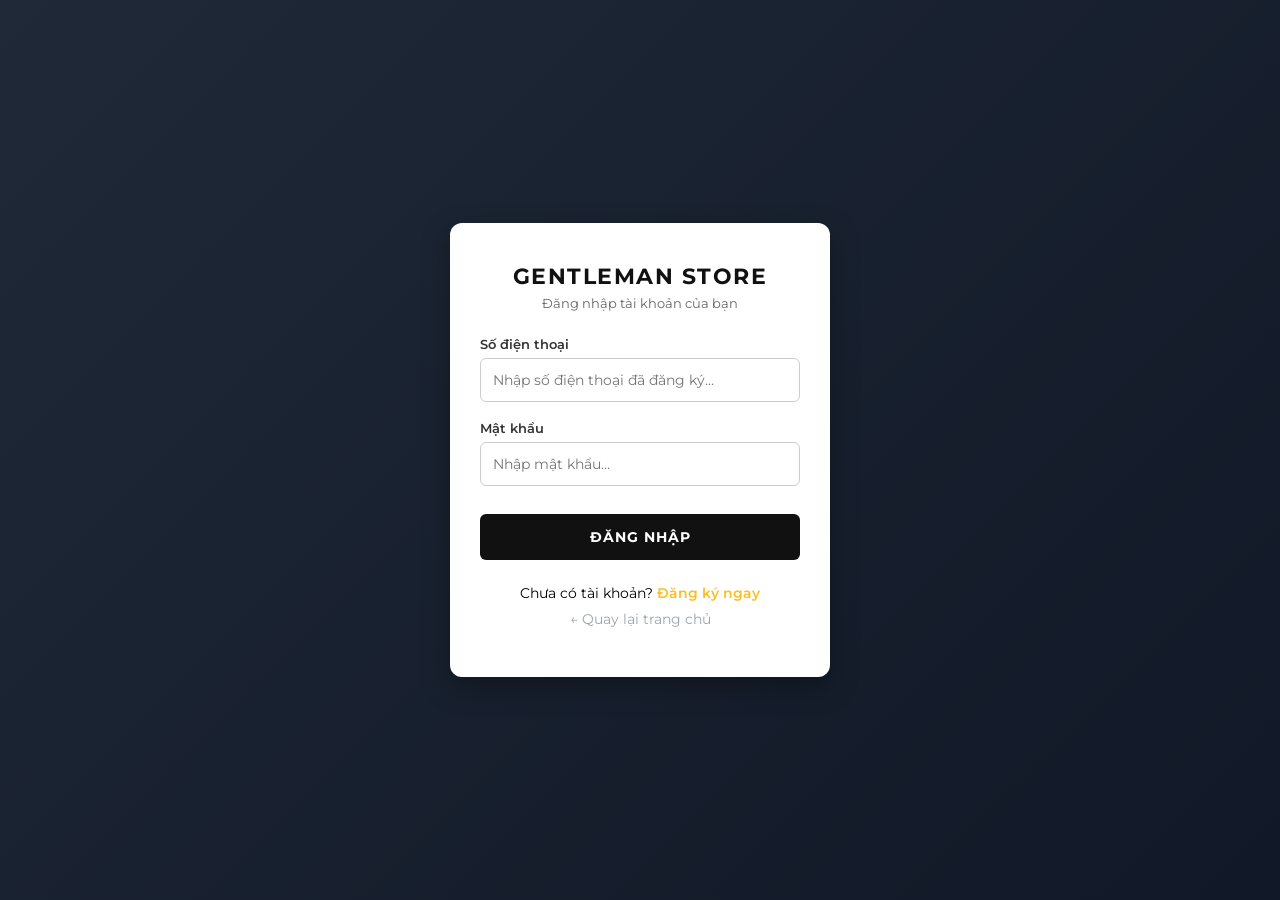
<file: auth.html>
<!doctype html>
<html lang="vi">
  <head>
    <meta charset="UTF-8" />
    <meta name="viewport" content="width=device-width, initial-scale=1.0" />
    <title>Tài Khoản - Gentleman Store</title>
    <link rel="stylesheet" href="auth.css" />
    <link
      href="https://fonts.googleapis.com/css2?family=Montserrat:wght@400;500;600;700&display=swap"
      rel="stylesheet"
    />
  </head>
  <body>
    <div class="auth-container">
      <div class="auth-box" id="authBox">
        <div class="form-container login-form">
          <h2>GENTLEMAN STORE</h2>
          <p class="subtitle">Đăng nhập tài khoản của bạn</p>
          <form id="loginForm">
            <div class="input-group">
              <label>Số điện thoại</label>
              <input
                type="text"
                id="login-phone"
                placeholder="Nhập số điện thoại đã đăng ký..."
              />
            </div>
            <div class="input-group">
              <label>Mật khẩu</label>
              <input
                type="password"
                id="login-pass"
                placeholder="Nhập mật khẩu..."
              />
            </div>
            <button type="submit" class="btn-submit">ĐĂNG NHẬP</button>
          </form>
          <div class="auth-footer">
            <p>
              Chưa có tài khoản? <a href="#" id="toRegister">Đăng ký ngay</a>
            </p>
            <p>
              <a href="index.html" class="back-home">← Quay lại trang chủ</a>
            </p>
          </div>
        </div>

        <div class="form-container register-form">
          <h2>TẠO TÀI KHOẢN</h2>
          <p class="subtitle">Trở thành thành viên của Gentleman</p>
          <form id="regForm">
            <div class="input-group">
              <label>Họ và tên</label>
              <input
                type="text"
                id="reg-name"
                placeholder="Ví dụ: Nguyễn Văn A"
              />
            </div>
            <div class="input-group">
              <label>Số điện thoại</label>
              <input
                type="text"
                id="reg-phone"
                placeholder="Nhập số điện thoại..."
              />
            </div>
            <div class="input-group">
              <label>Mật khẩu mới</label>
              <input
                type="password"
                id="reg-pass"
                placeholder="Tối thiểu 6 ký tự..."
              />
            </div>
            <div class="input-group">
              <label>Địa chỉ giao hàng</label>
              <input
                type="text"
                id="reg-address"
                placeholder="Số nhà, tên đường, quận, tỉnh/thành phố..."
              />
            </div>
            <button type="submit" class="btn-submit">ĐĂNG KÝ NGAY</button>
          </form>
          <div class="auth-footer">
            <p>Đã có tài khoản? <a href="#" id="toLogin">Đăng nhập ngay</a></p>
            <p>
              <a href="index.html" class="back-home">← Quay lại trang chủ</a>
            </p>
          </div>
        </div>
      </div>
    </div>

    <script src="auth.js"></script>
  </body>
</html>
</file>
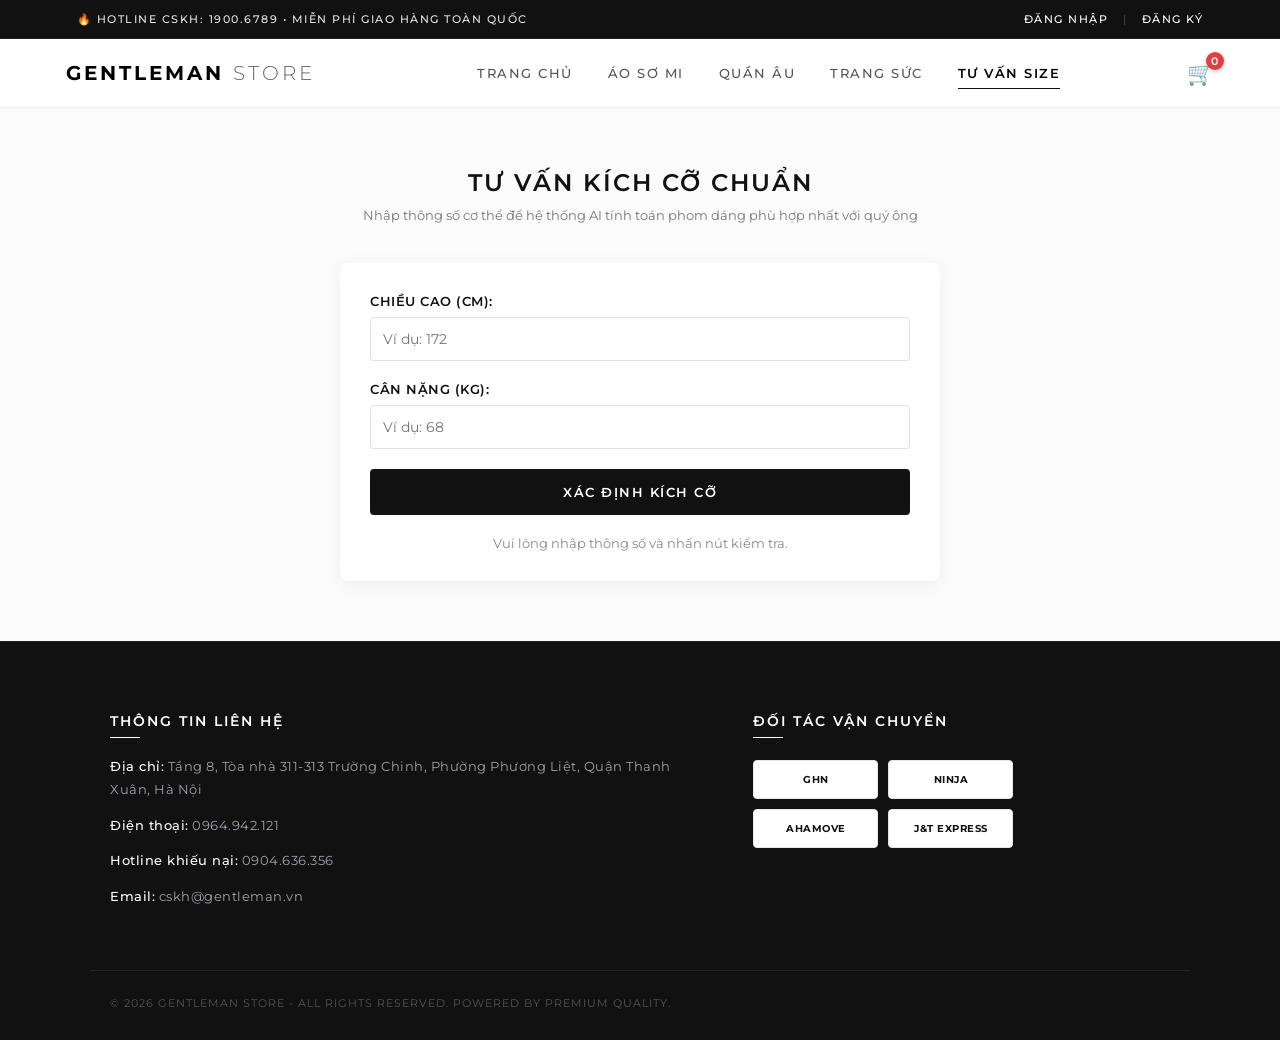
<file: tuvan.html>
<!doctype html>
<html lang="vi">
  <head>
    <meta charset="UTF-8" />
    <meta name="viewport" content="width=device-width, initial-scale=1.0" />
    <title>Gentleman Store - Tư Vấn Kích Cỡ Quý Ông</title>
    <link
      href="https://fonts.googleapis.com/css2?family=Montserrat:wght=300;400;500;600;700&display=swap"
      rel="stylesheet"
    />
    <link rel="stylesheet" href="trangsuc.css" />
    <style>
      /* Cấu hình thêm CSS riêng cho form tư vấn tối giản */
      .calculator-container {
        max-width: 600px;
        margin: 40px auto;
        background: #ffffff;
        padding: 30px;
        border-radius: 8px;
        box-shadow: 0 4px 20px rgba(0, 0, 0, 0.05);
      }
      .form-group {
        margin-bottom: 20px;
      }
      .form-group label {
        display: block;
        font-size: 13px;
        font-weight: 600;
        margin-bottom: 8px;
        text-transform: uppercase;
        letter-spacing: 0.5px;
      }
      .form-group input {
        width: 100%;
        padding: 12px;
        border: 1px solid #e0e0e0;
        border-radius: 4px;
        font-family: "Montserrat", sans-serif;
        font-size: 14px;
      }
      .calc-btn {
        width: 100%;
        padding: 15px;
        background: #111111;
        color: #ffffff;
        border: none;
        font-weight: 600;
        font-size: 13px;
        letter-spacing: 1.5px;
        text-transform: uppercase;
        cursor: pointer;
        transition: background 0.3s;
        border-radius: 4px;
      }
      .calc-btn:hover {
        background: #333333;
      }
      .result-box {
        margin-top: 30px;
        padding: 20px;
        background: #f9f9f9;
        border-left: 4px solid #111111;
        border-radius: 4px;
      }
      .result-item {
        font-size: 16px;
        margin-bottom: 10px;
      }
      .result-item strong {
        color: #e53e3e;
        font-size: 18px;
      }

      /* CSS sửa lỗi icon giỏ hàng bị lệch */
      .cart-icon {
        position: relative;
        display: inline-block;
        cursor: pointer;
      }
      .cart-count {
        position: absolute;
        top: -8px;
        right: -10px;
        background-color: #e53e3e;
        color: white;
        font-size: 11px;
        font-weight: 600;
        width: 18px;
        height: 18px;
        border-radius: 50%;
        display: flex;
        align-items: center;
        justify-content: center;
        font-family: "Montserrat", sans-serif;
      }
    </style>
  </head>
  <body>
    <div class="topbar">
      <span class="topbar-promo"
        >🔥 HOTLINE CSKH: 1900.6789 • MIỄN PHÍ GIAO HÀNG TOÀN QUỐC</span
      >
      <div class="topbar-links">
        <a href="auth.html">Đăng Nhập</a>
        <span class="divider">|</span>
        <a href="auth.html">Đăng Ký</a>
      </div>
    </div>

    <header>
      <div class="header-container">
        <div class="logo">GENTLEMAN <span class="logo-sub">STORE</span></div>
        <nav>
          <a href="index.html">Trang Chủ</a>
          <a href="ao.html">Áo Sơ Mi</a>
          <a href="quan.html">Quần Âu</a>
          <a href="trangsuc.html">Trang Sức</a>
          <a href="tuvan.html" class="active">Tư Vấn Size</a>
        </nav>
        <div class="header-right">
          <div class="cart-icon" id="open-cart-btn">
            <span class="icon-bag" style="font-size: 22px">🛒</span>
            <span class="cart-count" id="cart-counter">0</span>
          </div>
        </div>
      </div>
    </header>

    <main class="main-content">
      <div class="section-header">
        <h3 class="cate-title">Tư Vấn Kích Cỡ Chuẩn</h3>
        <p class="section-subtitle">
          Nhập thông số cơ thể để hệ thống AI tính toán phom dáng phù hợp nhất
          với quý ông
        </p>
      </div>

      <div class="calculator-container">
        <div class="form-group">
          <label>CHIỀU CAO (CM):</label>
          <input type="number" id="calc-height" placeholder="Ví dụ: 172" />
        </div>
        <div class="form-group">
          <label>CÂN NẶNG (KG):</label>
          <input type="number" id="calc-weight" placeholder="Ví dụ: 68" />
        </div>

        <button class="calc-btn" id="calculate-size-btn">
          XÁC ĐỊNH KÍCH CỠ
        </button>

        <p
          id="initial-status"
          style="
            text-align: center;
            margin-top: 20px;
            color: #888;
            font-size: 13px;
          "
        >
          Vui lòng nhập thông số và nhấn nút kiểm tra.
        </p>

        <div class="result-box" id="real-results" style="display: none">
          <div class="result-item">
            Size Áo Sơ Mi đề xuất: <strong id="shirt-size-res">M</strong>
          </div>
          <div class="result-item">
            Size Quần Âu đề xuất: <strong id="pants-size-res">30</strong>
          </div>
          <p
            id="analysis-note-text"
            style="
              font-size: 13px;
              color: #555;
              margin-top: 15px;
              line-height: 1.6;
              font-style: italic;
            "
          ></p>
        </div>
      </div>
    </main>

    <div class="cart-sidebar-overlay" id="cartSidebarOverlay">
      <div class="cart-sidebar">
        <div class="cart-sidebar-header">
          <h3>Giỏ Hàng Của Quý Ông</h3>
          <button id="close-cart-btn">&times;</button>
        </div>
        <div class="cart-sidebar-body" id="cart-items-container"></div>
        <div class="cart-sidebar-footer">
          <div class="total-price-row">
            <span>TỔNG TIỀN:</span>
            <span id="cart-total-amount">0đ</span>
          </div>
          <button class="checkout-btn" id="checkout-submit-btn">
            TIẾN HÀNH THANH TOÁN
          </button>
        </div>
      </div>
    </div>

    <footer>
      <div class="footer-container">
        <div class="footer-info">
          <h3>Thông tin liên hệ</h3>
          <p>
            <strong>Địa chỉ:</strong> Tầng 8, Tòa nhà 311-313 Trường Chinh,
            Phường Phương Liệt, Quận Thanh Xuân, Hà Nội
          </p>
          <p><strong>Điện thoại:</strong> 0964.942.121</p>
          <p><strong>Hotline khiếu nại:</strong> 0904.636.356</p>
          <p><strong>Email:</strong> cskh@gentleman.vn</p>
        </div>

        <div class="footer-shipping">
          <h3>Đối tác vận chuyển</h3>
          <div class="shipping-logos">
            <div class="logo-item ghn">GHN</div>
            <div class="logo-item ninja">NINJA</div>
            <div class="logo-item ahamove">AHAMOVE</div>
            <div class="logo-item jt">J&T EXPRESS</div>
          </div>
        </div>
      </div>

      <div class="footer-bottom">
        <p>
          &copy; 2026 GENTLEMAN STORE - ALL RIGHTS RESERVED. POWERED BY PREMIUM
          QUALITY.
        </p>
      </div>
    </footer>

    <script src="tuvan.js"></script>
  </body>
</html>
</file>
<file: auth.css>
* {
  margin: 0;
  padding: 0;
  box-sizing: border-box;
  font-family: "Montserrat", sans-serif;
}

body {
  background: linear-gradient(135deg, #1f2937, #111827);
  height: 100vh;
  display: flex;
  justify-content: center;
  align-items: center;
}

.auth-container {
  width: 100%;
  max-width: 420px;
  padding: 20px;
}

.auth-box {
  background: #ffffff;
  padding: 40px 30px;
  border-radius: 12px;
  box-shadow: 0 10px 30px rgba(0, 0, 0, 0.3);
}

.form-container h2 {
  font-size: 22px;
  font-weight: 700;
  color: #111111;
  text-align: center;
  margin-bottom: 5px;
  letter-spacing: 1.5px;
}

.subtitle {
  color: #666666;
  font-size: 13px;
  text-align: center;
  margin-bottom: 25px;
}

.input-group {
  margin-bottom: 18px;
}

.input-group label {
  display: block;
  font-size: 13px;
  font-weight: 600;
  color: #333333;
  margin-bottom: 6px;
}

.input-group input {
  width: 100%;
  padding: 12px;
  border: 1px solid #cccccc;
  border-radius: 6px;
  font-size: 14px;
  outline: none;
  transition: 0.2s;
}

.input-group input:focus {
  border-color: #fbbf24;
}

.btn-submit {
  width: 100%;
  padding: 14px;
  background: #111111;
  color: #ffffff;
  border: none;
  border-radius: 6px;
  font-weight: 700;
  cursor: pointer;
  font-size: 14px;
  letter-spacing: 1px;
  transition: 0.3s;
  margin-top: 10px;
}

.btn-submit:hover {
  background: #fbbf24;
  color: #111111;
}

.auth-footer {
  margin-top: 25px;
  text-align: center;
  font-size: 13.5px;
}

.auth-footer p {
  margin-bottom: 10px;
}

.auth-footer a {
  color: #fbbf24;
  text-decoration: none;
  font-weight: 600;
}

.auth-footer a.back-home {
  color: #9ca3af;
  font-weight: normal;
}

.auth-footer a:hover {
  text-decoration: underline;
}

/* --- LOGIC CHUYỂN ĐỔI FORM --- */
.auth-box .login-form {
  display: block;
}
.auth-box .register-form {
  display: none;
}

.auth-box.show-register .login-form {
  display: none;
}
.auth-box.show-register .register-form {
  display: block;
}
</file>
<file: trangsuc.css>
/* ==========================================
   1. CẤU HÌNH NỀN TẢNG LUXURY
   ========================================== */
* {
  margin: 0;
  padding: 0;
  box-sizing: border-box;
  font-family: "Montserrat", sans-serif;
}
body {
  background-color: #fbfbfb;
  color: #111111;
  overflow-x: hidden;
  -webkit-font-smoothing: antialiased;
}

/* ==========================================
   2. TOPBAR VÀ HEADER ĐỒNG BỘ
   ========================================== */
.topbar {
  background-color: #111111;
  color: #ffffff;
  font-size: 11px;
  font-weight: 500;
  letter-spacing: 1.5px;
  display: flex;
  justify-content: space-between;
  align-items: center;
  padding: 12px 6%;
  border-bottom: 1px solid #222222;
}
.topbar-promo {
  color: #e5e5e5;
}
.topbar-links a {
  color: #ffffff;
  text-decoration: none;
  text-transform: uppercase;
  transition: color 0.2s;
}
.topbar-links a:hover {
  color: #d4af37;
}
.topbar-links .divider {
  color: #444444;
  margin: 0 10px;
}

header {
  background-color: rgba(255, 255, 255, 0.95);
  backdrop-filter: blur(10px);
  border-bottom: 1px solid #f0f0f0;
  position: sticky;
  top: 0;
  z-index: 100;
  transition: all 0.3s ease;
}
.header-container {
  max-width: 1250px;
  margin: 0 auto;
  display: flex;
  justify-content: space-between;
  align-items: center;
  padding: 18px 4%;
}
.logo {
  font-size: 20px;
  font-weight: 700;
  letter-spacing: 3px;
  color: #000000;
}
.logo-sub {
  font-weight: 300;
  color: #666666;
}
nav {
  display: flex;
  align-items: center;
}
nav a {
  color: #555555;
  text-decoration: none;
  font-weight: 500;
  font-size: 13px;
  letter-spacing: 1.5px;
  text-transform: uppercase;
  margin-left: 35px;
  padding: 8px 0;
  position: relative;
  transition: color 0.3s;
}
nav a::after {
  content: "";
  position: absolute;
  bottom: 0;
  left: 0;
  width: 0;
  height: 1.5px;
  background-color: #111111;
  transition: width 0.3s ease;
}
nav a:hover::after,
nav a.active::after {
  width: 100%;
}
nav a:hover,
nav a.active {
  color: #000000;
  font-weight: 600;
}
.header-right {
  display: flex;
  align-items: center;
}
.cart-count {
  position: absolute;
  top: -5px;
  right: -10px;
  background: #e53e3e;
  color: #fff;
  font-size: 11px;
  font-weight: 700;
  width: 18px;
  height: 18px;
  border-radius: 50%;
  display: flex;
  align-items: center;
  justify-content: center;
  box-shadow: 0 2px 5px rgba(0, 0, 0, 0.2);
}

/* ==========================================
   3. BỐ CỤC KHỐI SẢN PHẨM PHỤ KIỆN
   ========================================== */
.main-content {
  max-width: 1140px;
  margin: 60px auto;
  padding: 0 20px;
}
.section-header {
  text-align: center;
  margin-bottom: 40px;
}
.cate-title {
  font-size: 24px;
  font-weight: 600;
  letter-spacing: 2px;
  text-transform: uppercase;
  color: #111111;
  margin-bottom: 10px;
}
.section-subtitle {
  font-size: 13px;
  color: #777777;
  font-weight: 400;
}

/* Sửa lỗi hiển thị lưới sản phẩm */
.product-grid {
    display: grid;
    grid-template-columns: repeat(4, 1fr);
    gap: 20px;
    padding: 20px 0;
    width: 100%;
}

.product-card {
    background: #fff;
    border: 1px solid #e0e0e0;
    border-radius: 4px;
    overflow: hidden;
    display: flex;
    flex-direction: column;
    width: 100%;
    box-sizing: border-box;
}

.product-img-wrapper {
    width: 100%;
    height: 250px; /* Cố định chiều cao khung chứa ảnh */
    overflow: hidden;
    background: #f5f5f5;
}

.product-img-wrapper img {
    width: 100%;
    height: 100%;
    object-fit: cover; /* Giữ nguyên tỉ lệ ảnh không bị méo, bóp */
}

.product-info-box {
    padding: 15px;
    text-align: center;
    display: flex;
    flex-direction: column;
    justify-content: space-between;
    flex-grow: 1;
}

.product-info-box h3 {
    font-size: 14px;
    font-weight: 600;
    text-transform: uppercase;
    margin-bottom: 10px;
    line-height: 1.4;
    color: #111;
}

.price-text {
    color: #b81c1c; /* Màu đỏ cho giá tiền giống mẫu */
    font-weight: bold;
    margin-bottom: 15px;
}

.buy-select-btn {
    background: none;
    border: 1px solid #b81c1c;
    color: #b81c1c;
    padding: 8px 0;
    width: 100%;
    cursor: pointer;
    font-weight: 500;
    transition: all 0.3s;
}

.buy-select-btn:hover {
    background: #b81c1c;
    color: #fff;
}
.product-card {
  display: flex;
  flex-direction: column;
  background: #ffffff;
  border-radius: 8px;
  overflow: hidden;
  box-shadow: 0 4px 20px rgba(0, 0, 0, 0.02);
  transition: all 0.4s cubic-bezier(0.165, 0.84, 0.44, 1);
  cursor: pointer;
}
.product-card:hover {
  transform: translateY(-8px);
  box-shadow: 0 12px 30px rgba(0, 0, 0, 0.07);
}
.product-img-wrapper {
  width: 100%;
  height: 340px;
  overflow: hidden;
  background-color: #f5f5f5;
}
.product-img-wrapper img {
  width: 100%;
  height: 100%;
  object-fit: cover;
  transition: transform 0.6s cubic-bezier(0.165, 0.84, 0.44, 1);
}
.product-card:hover .product-img-wrapper img {
  transform: scale(1.06);
}
.product-info-box {
  padding: 20px;
  text-align: center;
  flex-grow: 1;
  display: flex;
  flex-direction: column;
  justify-content: space-between;
  border-top: 1px solid #f9f9f9;
}
.product-info-box h3 {
  font-weight: 600;
  font-size: 14px;
  letter-spacing: 0.5px;
  color: #111111;
  margin-bottom: 8px;
  height: 38px;
  overflow: hidden;
  display: -webkit-box;
  -webkit-line-clamp: 2;
  -webkit-box-orient: vertical;
}
.price-text {
  font-size: 15px;
  font-weight: 700;
  color: #e53e3e;
  margin-bottom: 15px;
}
.buy-select-btn {
  width: 100%;
  padding: 12px;
  background: #111111;
  color: #ffffff;
  border: none;
  font-weight: 600;
  font-size: 11px;
  letter-spacing: 1.5px;
  cursor: pointer;
  text-transform: uppercase;
  transition: background 0.3s;
}
.buy-select-btn:hover {
  background: #333333;
}

/* ==========================================
   4. SIDEBAR GIỎ HÀNG CHUNG
   ========================================== */
.cart-sidebar-overlay {
  position: fixed;
  top: 0;
  left: 0;
  width: 100%;
  height: 100%;
  background: rgba(0, 0, 0, 0.5);
  z-index: 2000;
  opacity: 0;
  pointer-events: none;
  transition: opacity 0.4s ease;
}
.cart-sidebar-overlay.open {
  opacity: 1;
  pointer-events: auto;
}
.cart-sidebar {
  position: fixed;
  top: 0;
  right: -440px;
  width: 440px;
  height: 100%;
  background: #ffffff;
  box-shadow: -10px 0 35px rgba(0, 0, 0, 0.05);
  display: flex;
  flex-direction: column;
  transition: right 0.4s cubic-bezier(0.165, 0.84, 0.44, 1);
  z-index: 2001;
}
.cart-sidebar-overlay.open .cart-sidebar {
  right: 0;
}
.cart-sidebar-header {
  padding: 25px;
  border-bottom: 1px solid #eeeeee;
  display: flex;
  justify-content: space-between;
  align-items: center;
}
.cart-sidebar-header h3 {
  font-size: 14px;
  font-weight: 600;
  letter-spacing: 1.5px;
  text-transform: uppercase;
}
#close-cart-btn {
  background: none;
  border: none;
  font-size: 26px;
  cursor: pointer;
  color: #888888;
}
#close-cart-btn:hover {
  color: #000000;
}
.cart-sidebar-body {
  flex: 1;
  padding: 25px;
  overflow-y: auto;
}
.cart-sidebar-footer {
  padding: 25px;
  border-top: 1px solid #f5f5f5;
  background: #fafafa;
}
.total-price-row {
  display: flex;
  justify-content: space-between;
  margin-bottom: 20px;
  font-weight: 600;
  font-size: 14px;
  letter-spacing: 1px;
}
#cart-total-amount {
  color: #111111;
  font-weight: 700;
}
.checkout-btn {
  width: 100%;
  padding: 16px;
  background: #111111;
  color: #ffffff;
  border: none;
  font-weight: 600;
  font-size: 12px;
  letter-spacing: 2px;
  cursor: pointer;
  text-transform: uppercase;
  transition: background 0.3s;
}
.checkout-btn:hover {
  background: #333333;
}

/* ==========================================
   5. MODAL POPUP CHI TIẾT SẢN PHẨM
   ========================================== */
.product-modal {
  position: fixed;
  top: 0;
  left: 0;
  width: 100%;
  height: 100%;
  background: rgba(0, 0, 0, 0.6);
  display: flex;
  align-items: center;
  justify-content: center;
  opacity: 0;
  pointer-events: none;
  z-index: 2500;
  transition: all 0.3s cubic-bezier(0.165, 0.84, 0.44, 1);
}
.product-modal.active {
  opacity: 1;
  pointer-events: auto;
}
.modal-content {
  background: #ffffff;
  width: 800px;
  max-width: 92%;
  position: relative;
  padding: 35px;
  border-radius: 12px;
  display: flex;
  gap: 35px;
  box-shadow: 0 20px 50px rgba(0, 0, 0, 0.15);
}
.close-modal-btn {
  position: absolute;
  top: 15px;
  right: 20px;
  background: none;
  border: none;
  font-size: 30px;
  cursor: pointer;
  color: #999;
}
.close-modal-btn:hover {
  color: #111;
}
.modal-left {
  flex: 1;
}
.modal-left img {
  width: 100%;
  height: 420px;
  object-fit: cover;
  border-radius: 8px;
}
.modal-right {
  flex: 1;
  display: flex;
  flex-direction: column;
  justify-content: center;
}
.p-name {
  font-size: 22px;
  font-weight: 700;
  margin-bottom: 6px;
  color: #111111;
}
.p-code {
  font-size: 12px;
  color: #888888;
  margin-bottom: 18px;
}
.p-price {
  font-size: 24px;
  font-weight: 700;
  color: #e53e3e;
  margin-bottom: 20px;
  padding-bottom: 15px;
  border-bottom: 1px solid #f0f0f0;
}
.option-label {
  font-size: 11px;
  font-weight: 600;
  text-transform: uppercase;
  margin-bottom: 10px;
  color: #222222;
  letter-spacing: 1px;
}
.size-selector-group {
  display: flex;
  flex-wrap: wrap;
  gap: 10px;
  margin-bottom: 22px;
}
.size-btn {
  min-width: 55px;
  height: 38px;
  padding: 0 10px;
  border: 1px solid #e0e0e0;
  background: #ffffff;
  font-weight: 500;
  font-size: 12px;
  cursor: pointer;
  border-radius: 4px;
  transition: all 0.2s;
}
.size-btn:hover {
  border-color: #111;
}
.size-btn.selected {
  border-color: #111111;
  background: #111111;
  color: #ffffff;
  font-weight: 600;
}
.qty-counter-box {
  display: flex;
  border: 1px solid #e0e0e0;
  width: fit-content;
  border-radius: 4px;
  margin-bottom: 30px;
  overflow: hidden;
}
.qty-counter-box button {
  background: #f9f9f9;
  border: none;
  width: 35px;
  height: 34px;
  cursor: pointer;
  font-weight: bold;
  font-size: 15px;
}
.qty-counter-box button:hover {
  background: #eeeeee;
}
.qty-counter-box input {
  width: 45px;
  text-align: center;
  border: none;
  font-size: 14px;
  font-weight: 600;
}
.modal-action-btns {
  display: flex;
  gap: 15px;
}
.modal-action-btns button {
  flex: 1;
  padding: 15px;
  font-weight: 600;
  font-size: 12px;
  cursor: pointer;
  text-transform: uppercase;
  border-radius: 4px;
  letter-spacing: 1px;
}
.btn-primary {
  background: #111111;
  color: #ffffff;
  border: none;
}
.btn-primary:hover {
  background: #333333;
}
.btn-secondary {
  background: #ffffff;
  color: #111111;
  border: 1px solid #111111;
}
.btn-secondary:hover {
  background: #f5f5f5;
}

/* ==========================================
   6. FOOTER ĐỒNG BỘ 1100PX GOM GỌN TINH TẾ
   ========================================== */
footer {
  background: #111111 !important;
  color: #aaaaaa !important;
  padding: 70px 0 30px 0 !important;
  border-top: 1px solid #222222 !important;
  letter-spacing: 0.5px !important;
  width: 100% !important;
}
.footer-container {
  max-width: 1100px !important;
  margin: 0 auto !important;
  padding: 0 20px !important;
  display: flex !important;
  flex-direction: row !important;
  justify-content: space-between !important;
  align-items: flex-start !important;
  gap: 60px !important;
}
.footer-info {
  flex: 1.4 !important;
  text-align: left !important;
}
.footer-info h3,
.footer-shipping h3 {
  color: #ffffff !important;
  font-size: 14px !important;
  font-weight: 600 !important;
  text-transform: uppercase !important;
  margin-bottom: 25px !important;
  letter-spacing: 2px !important;
  text-align: left !important;
  position: relative !important;
}
.footer-info h3::after,
.footer-shipping h3::after {
  content: "" !important;
  position: absolute !important;
  bottom: -8px !important;
  left: 0 !important;
  width: 30px !important;
  height: 1.5px !important;
  background: #ffffff !important;
}
.footer-info p {
  font-size: 13px !important;
  line-height: 1.8 !important;
  margin-bottom: 12px !important;
  color: #9ca3af !important;
}
.footer-info p strong {
  color: #ffffff !important;
  font-weight: 500 !important;
}
.footer-shipping {
  flex: 1 !important;
  display: flex !important;
  flex-direction: column !important;
  align-items: flex-start !important;
}
.shipping-logos {
  display: grid !important;
  grid-template-columns: repeat(2, 1fr) !important;
  gap: 10px !important;
  width: 100% !important;
  max-width: 260px !important;
  margin-top: 5px !important;
}
.logo-item {
  background: #ffffff !important;
  color: #111111 !important;
  padding: 12px 5px !important;
  font-weight: 700 !important;
  font-size: 10px !important;
  text-transform: uppercase !important;
  border-radius: 4px !important;
  text-align: center !important;
  border: 1px solid #e5e7eb !important;
}
.footer-bottom {
  max-width: 1100px !important;
  margin: 50px auto 0 auto !important;
  padding: 25px 20px 0 20px !important;
  border-top: 1px solid #222222 !important;
  font-size: 11px !important;
  color: #555555 !important;
  text-align: left !important;
  letter-spacing: 1px;
}

/* ==========================================
   7. DI ĐỘNG (RESPONSIVE)
   ========================================== */
@media (max-width: 1024px) {
  .product-grid {
    grid-template-columns: repeat(3, 1fr);
  }
}
@media (max-width: 768px) {
  .product-grid {
    grid-template-columns: repeat(2, 1fr);
  }
  .modal-content {
    flex-direction: column;
    width: 95%;
    padding: 20px;
    gap: 20px;
  }
  .modal-left img {
    height: 280px;
  }
  .footer-container {
    flex-direction: column !important;
    gap: 40px !important;
  }
  nav {
    display: none;
  }
}
</file>
